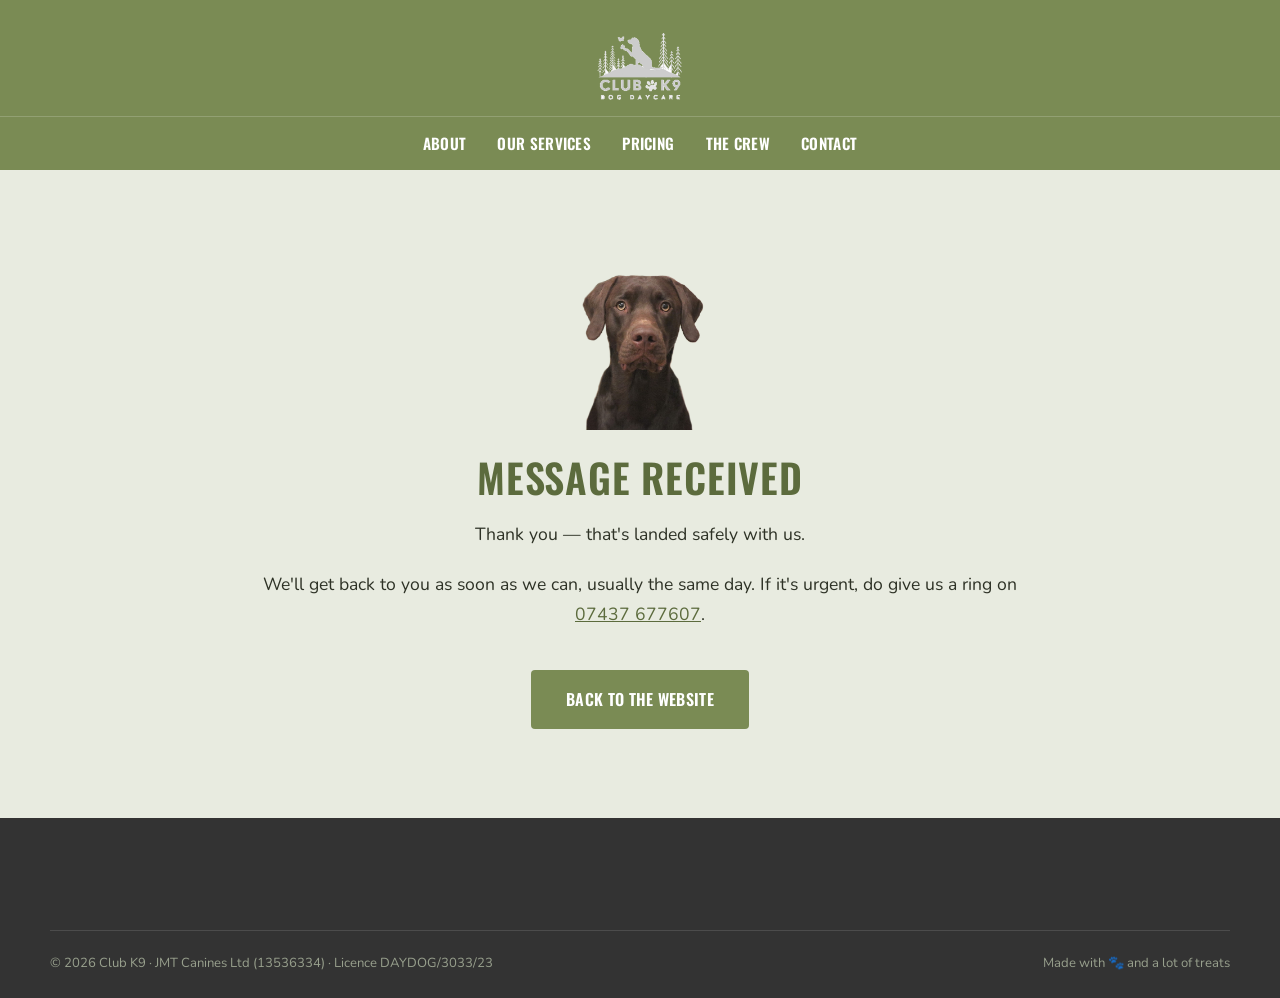
<file: thanks.html>
<!DOCTYPE html>
<html lang="en-GB">
<head>
  <meta charset="UTF-8" />
  <meta name="viewport" content="width=device-width, initial-scale=1.0" />
  <title>Thank you | Club K9</title>
  <meta name="robots" content="noindex" />
  <meta name="theme-color" content="#7A8B54" />

  <link rel="preconnect" href="https://fonts.googleapis.com" />
  <link rel="preconnect" href="https://fonts.gstatic.com" crossorigin />
  <link href="https://fonts.googleapis.com/css2?family=Oswald:wght@400;500;600;700&family=Nunito:ital,wght@0,400;0,600;0,700;0,800;1,400;1,600&display=swap" rel="stylesheet" />

  <link rel="stylesheet" href="styles.css" />
  <link rel="icon" href="images/badge.png" type="image/png" />
</head>
<body>

<header class="site-header" id="top">
  <div class="brand-bar">
    <a href="index.html#home" class="brand" aria-label="Club K9 home">
      <img src="images/badge.png" alt="Club K9" class="brand-logo" />
    </a>
  </div>
  <div class="nav-bar">
    <div class="container nav-inner">
      <nav class="main-nav" id="mainNav">
        <a href="index.html#about">About</a>
        <a href="index.html#services">Our Services</a>
        <a href="index.html#pricing">Pricing</a>
        <a href="index.html#crew">The Crew</a>
        <a href="index.html#contact">Contact</a>
      </nav>
      <button class="nav-toggle" id="navToggle" aria-label="Open menu" aria-expanded="false">
        <span></span><span></span><span></span>
      </button>
    </div>
  </div>
</header>

<section class="band band-pale">
  <div class="container narrow" style="text-align:center">
    <img src="images/mascot.png" alt="Bear, the Club K9 mascot"
         class="floaty" style="max-width:180px;margin:0 auto 1.5rem" />
    <h2>Message received</h2>
    <p class="lead-copy">Thank you — that's landed safely with us.</p>
    <p class="lead-copy">We'll get back to you as soon as we can, usually the same day.
      If it's urgent, do give us a ring on
      <a href="tel:07437677607">07437&nbsp;677607</a>.</p>
    <div class="how-cta">
      <a href="index.html" class="btn btn-primary">Back to the website</a>
    </div>
  </div>
</section>

<footer class="site-footer">
  <div class="container footer-bottom">
    <p>© <span id="year">2026</span> Club K9 · JMT Canines Ltd (13536334) · Licence DAYDOG/3033/23</p>
    <p>Made with 🐾 and a lot of treats</p>
  </div>
</footer>

<script src="script.js"></script>
</body>
</html>
</file>
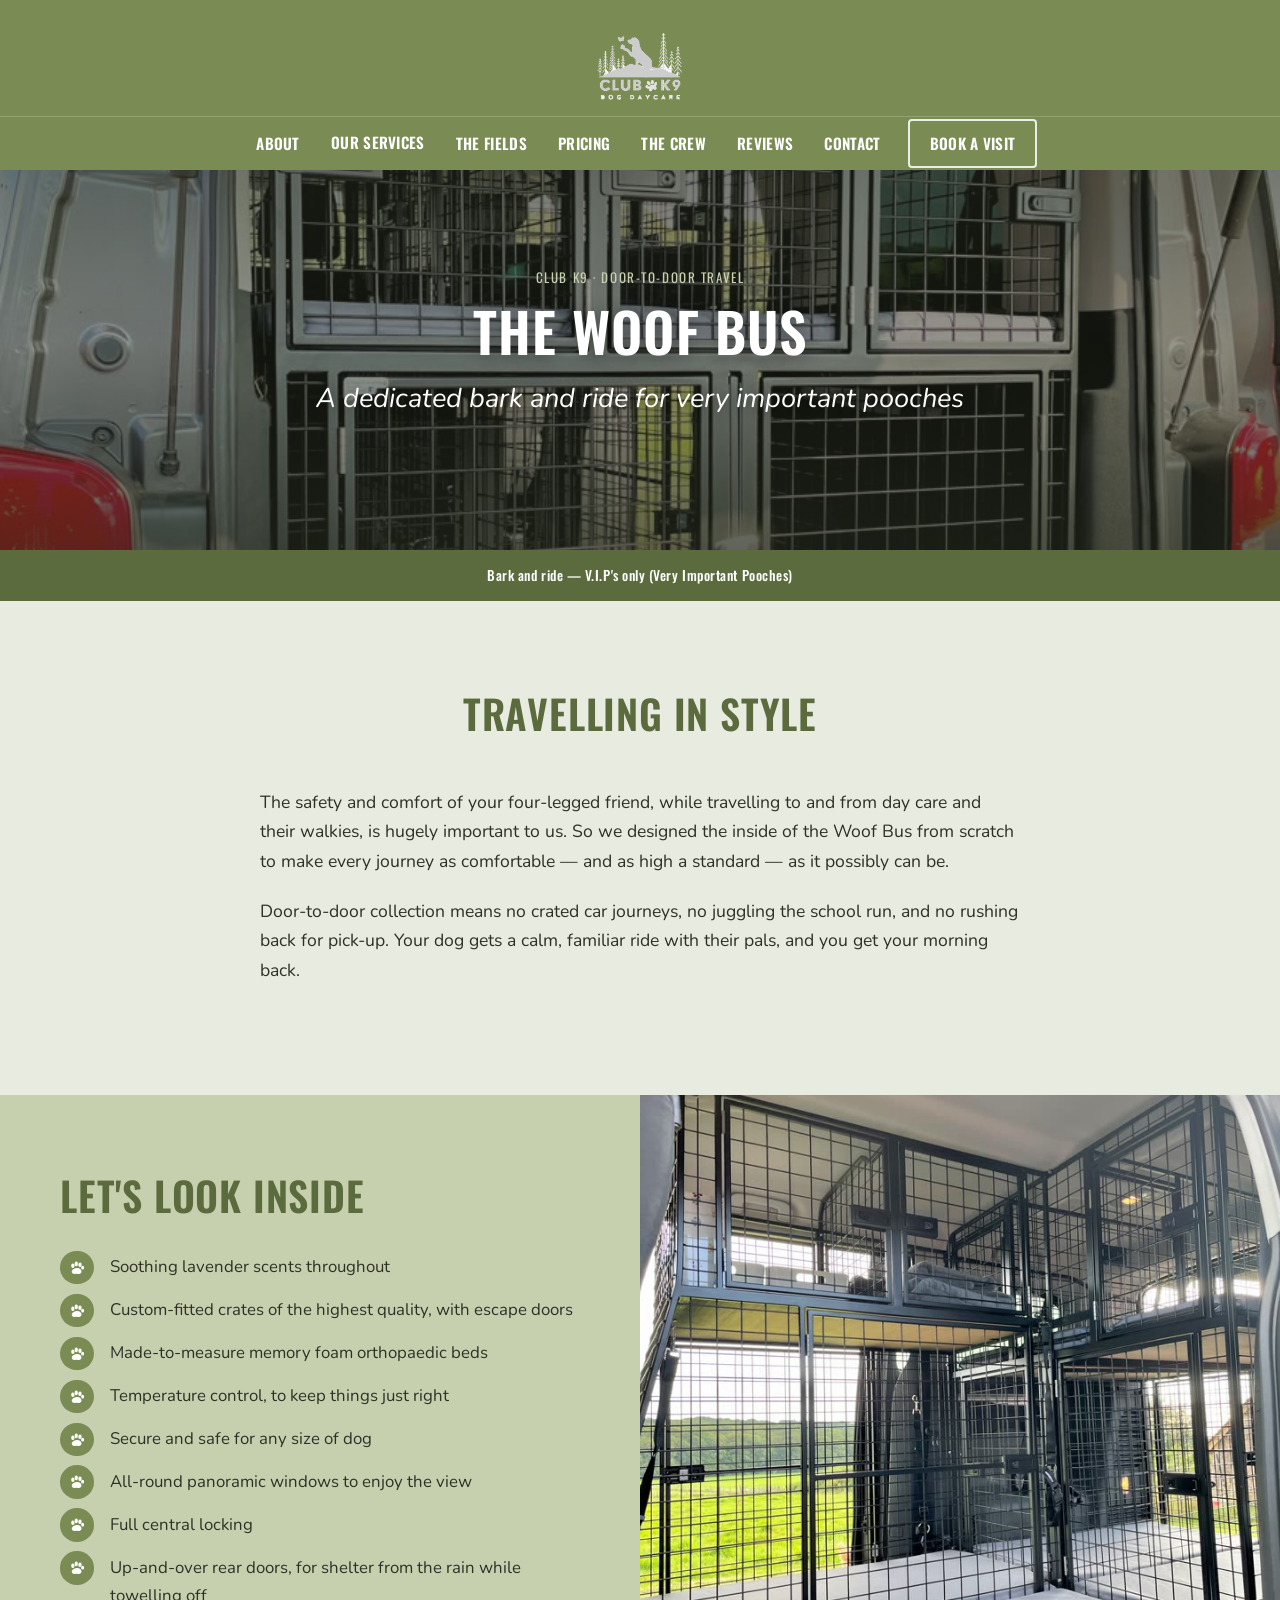
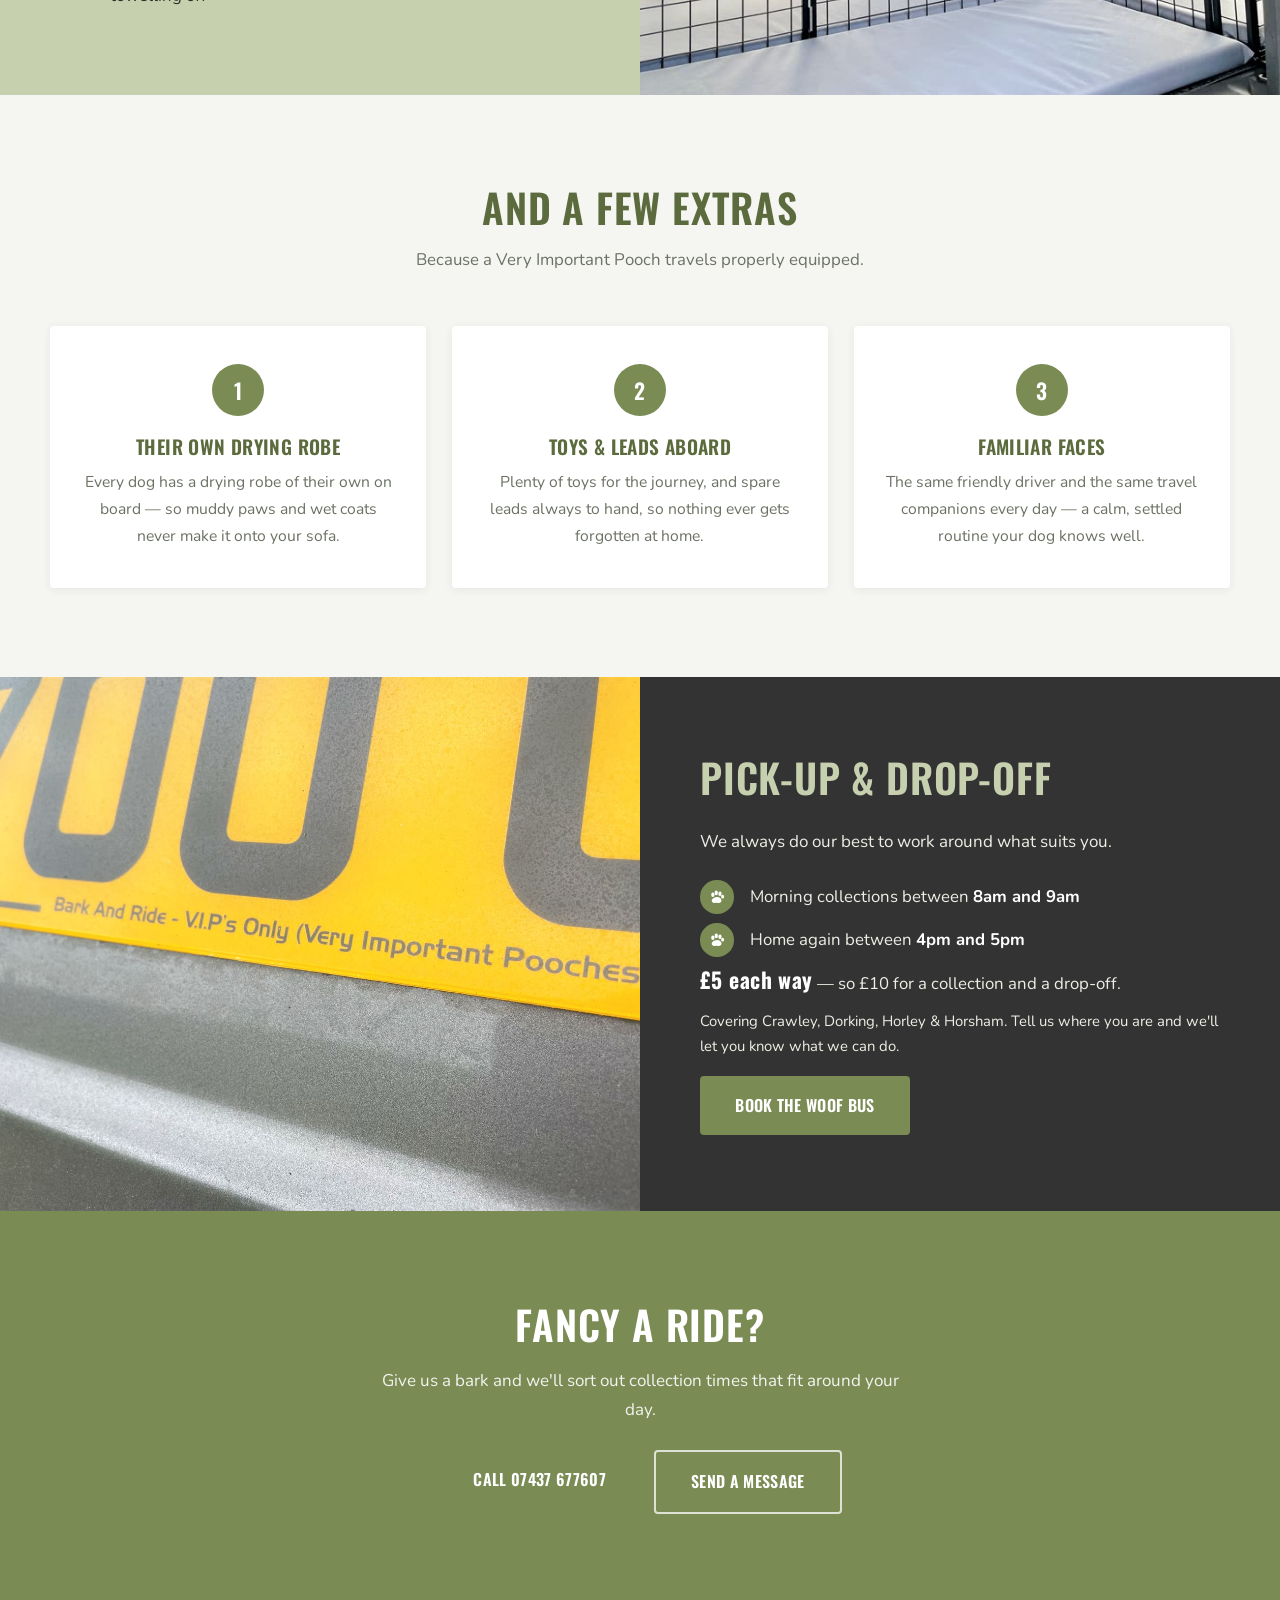
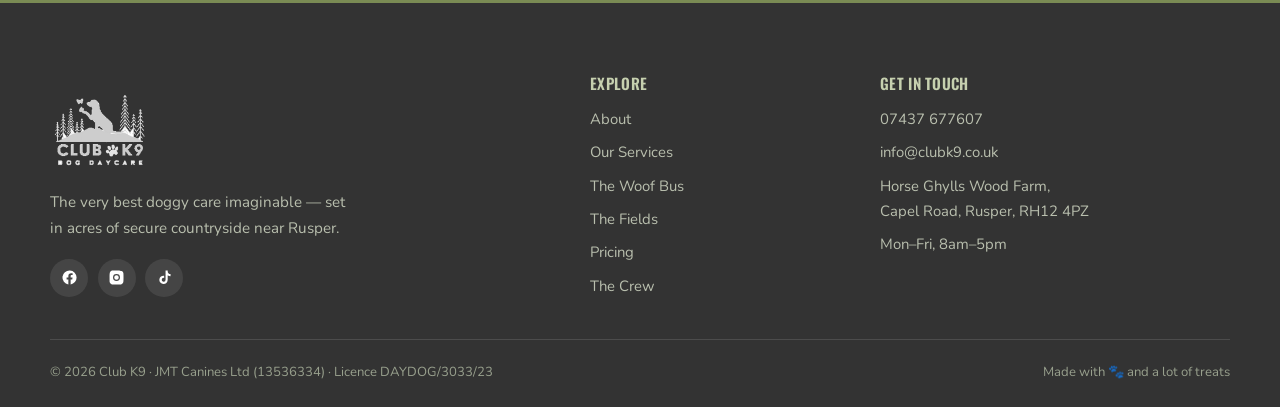
<file: woof-bus.html>
<!DOCTYPE html>
<html lang="en-GB">
<head>
  <meta charset="UTF-8" />
  <meta name="viewport" content="width=device-width, initial-scale=1.0" />
  <title>The Woof Bus | Club K9 — Door-to-door dog transport near Rusper</title>
  <meta name="description" content="The Club K9 Woof Bus — a dedicated bark and ride for very important pooches. Custom-fitted crates, memory foam beds, climate control and panoramic windows. Door-to-door collection around Crawley, Dorking, Horley & Horsham." />
  <meta name="theme-color" content="#7A8B54" />

  <meta property="og:title" content="The Club K9 Woof Bus" />
  <meta property="og:description" content="A dedicated bark and ride for very important pooches." />
  <meta property="og:type" content="website" />
  <meta property="og:image" content="images/woof-bus-rear.jpg" />

  <link rel="preconnect" href="https://fonts.googleapis.com" />
  <link rel="preconnect" href="https://fonts.gstatic.com" crossorigin />
  <link href="https://fonts.googleapis.com/css2?family=Oswald:wght@400;500;600;700&family=Nunito:ital,wght@0,400;0,600;0,700;0,800;1,400;1,600&display=swap" rel="stylesheet" />

  <link rel="stylesheet" href="styles.css" />
  <link rel="icon" href="images/badge.png" type="image/png" />
</head>
<body>

<!-- ============================================================= -->
<!--  HEADER  (same as the home page — keep the two in step)       -->
<!-- ============================================================= -->
<header class="site-header" id="top">
  <div class="brand-bar">
    <a href="index.html#home" class="brand" aria-label="Club K9 home">
      <img src="images/badge.png" alt="Club K9" class="brand-logo" />
    </a>
  </div>

  <div class="nav-bar">
    <div class="container nav-inner">
      <nav class="main-nav" id="mainNav">
        <a href="index.html#about">About</a>
        <div class="has-sub">
          <a href="index.html#services">Our Services</a>
          <div class="sub-menu">
            <a href="index.html#services">All services</a>
            <a href="woof-bus.html" class="is-current">The Woof Bus</a>
          </div>
        </div>
        <a href="index.html#fields">The Fields</a>
        <a href="index.html#pricing">Pricing</a>
        <a href="index.html#crew">The Crew</a>
        <a href="index.html#reviews">Reviews</a>
        <a href="index.html#contact">Contact</a>
        <a href="index.html#contact" class="nav-cta">Book a visit</a>
      </nav>
      <button class="nav-toggle" id="navToggle" aria-label="Open menu" aria-expanded="false">
        <span></span><span></span><span></span>
      </button>
    </div>
  </div>
</header>

<!-- ============================================================= -->
<!--  PAGE HERO                                                    -->
<!-- ============================================================= -->
<section class="page-hero" style="background-image:url('images/woof-bus-rear.jpg')">
  <div class="hero-scrim" aria-hidden="true"></div>
  <div class="page-hero-inner">
    <p class="page-eyebrow">Club K9 · Door-to-door travel</p>
    <h1>The Woof Bus</h1>
    <p class="hero-tagline">A dedicated bark and ride for very important pooches</p>
  </div>
</section>

<div class="licence-bar">
  Bark and ride — V.I.P's only (Very Important Pooches)
</div>

<!-- ============================================================= -->
<!--  INTRO                                                        -->
<!-- ============================================================= -->
<section class="band band-pale">
  <div class="container narrow">
    <div class="section-head reveal">
      <h2>Travelling in style</h2>
    </div>
    <p class="lead-copy reveal">The safety and comfort of your four-legged friend, while travelling to and from day care and their walkies, is
      hugely important to us. So we designed the inside of the Woof Bus from scratch to make every journey as
      comfortable — and as high a standard — as it possibly can be.</p>
    <p class="lead-copy reveal">Door-to-door collection means no crated car journeys, no juggling the school run, and no rushing back for pick-up.
      Your dog gets a calm, familiar ride with their pals, and you get your morning back.</p>
  </div>
</section>

<!-- ============================================================= -->
<!--  SPLIT — what's inside                                        -->
<!-- ============================================================= -->
<section class="split">
  <div class="split-copy reveal">
    <div class="split-inner">
      <h2>Let's look inside</h2>
      <ul class="paw-list">
        <li>Soothing lavender scents throughout</li>
        <li>Custom-fitted crates of the highest quality, with escape doors</li>
        <li>Made-to-measure memory foam orthopaedic beds</li>
        <li>Temperature control, to keep things just right</li>
        <li>Secure and safe for any size of dog</li>
        <li>All-round panoramic windows to enjoy the view</li>
        <li>Full central locking</li>
        <li>Up-and-over rear doors, for shelter from the rain while towelling off</li>
      </ul>
    </div>
  </div>
  <div class="split-media" style="background-image:url('images/woof-bus-interior.jpg')" role="img" aria-label="Inside the Woof Bus — custom crates with memory foam beds and panoramic windows"></div>
</section>

<!-- ============================================================= -->
<!--  LITTLE EXTRAS                                                -->
<!-- ============================================================= -->
<section class="band band-offwhite">
  <div class="container">
    <div class="section-head reveal">
      <h2>And a few extras</h2>
      <p class="section-sub">Because a Very Important Pooch travels properly equipped.</p>
    </div>
    <div class="service-grid">
      <article class="service-card reveal">
        <span class="svc-num">1</span>
        <h3>Their own drying robe</h3>
        <p>Every dog has a drying robe of their own on board — so muddy paws and wet coats never make it onto your sofa.</p>
      </article>
      <article class="service-card reveal">
        <span class="svc-num">2</span>
        <h3>Toys &amp; leads aboard</h3>
        <p>Plenty of toys for the journey, and spare leads always to hand, so nothing ever gets forgotten at home.</p>
      </article>
      <article class="service-card reveal">
        <span class="svc-num">3</span>
        <h3>Familiar faces</h3>
        <p>The same friendly driver and the same travel companions every day — a calm, settled routine your dog knows well.</p>
      </article>
    </div>
  </div>
</section>

<!-- ============================================================= -->
<!--  TIMINGS                                                      -->
<!-- ============================================================= -->
<section class="split split-reverse">
  <div class="split-media" style="background-image:url('images/woof-bus-plate.jpg')" role="img" aria-label="The Woof Bus number plate — Bark and Ride, V.I.P's only"></div>
  <div class="split-copy split-dark reveal">
    <div class="split-inner">
      <h2>Pick-up &amp; drop-off</h2>
      <p>We always do our best to work around what suits you.</p>
      <ul class="paw-list paw-list-light">
        <li>Morning collections between <strong>8am and 9am</strong></li>
        <li>Home again between <strong>4pm and 5pm</strong></li>
      </ul>
      <p class="bus-fare"><strong>£5 each way</strong> — so £10 for a collection and a drop-off.</p>
      <p class="muted-note">Covering Crawley, Dorking, Horley &amp; Horsham. Tell us where you are and we'll let you know
        what we can do.</p>
      <a href="index.html#contact" class="btn btn-primary">Book the Woof Bus</a>
    </div>
  </div>
</section>

<!-- ============================================================= -->
<!--  CTA                                                          -->
<!-- ============================================================= -->
<section class="band band-olive">
  <div class="container cta-band reveal">
    <h2>Fancy a ride?</h2>
    <p>Give us a bark and we'll sort out collection times that fit around your day.</p>
    <div class="cta-actions">
      <a href="tel:07437677607" class="btn btn-primary">Call 07437 677607</a>
      <a href="index.html#contact" class="btn btn-ghost btn-on-dark">Send a message</a>
    </div>
  </div>
</section>

<!-- ============================================================= -->
<!--  FOOTER  (same as the home page)                              -->
<!-- ============================================================= -->
<footer class="site-footer">
  <div class="container footer-grid">
    <div class="footer-brand">
      <img src="images/badge.png" alt="Club K9 logo" class="footer-logo" />
      <p>The very best doggy care imaginable — set in acres of secure countryside near Rusper.</p>
      <div class="footer-socials">
        <a href="https://www.facebook.com/holmwoodbound/" target="_blank" rel="noopener" aria-label="Facebook">
          <svg viewBox="0 0 24 24" aria-hidden="true"><path d="M22 12a10 10 0 1 0-11.6 9.9v-7H7.9V12h2.5V9.8c0-2.5 1.5-3.9 3.8-3.9 1.1 0 2.2.2 2.2.2v2.5h-1.2c-1.2 0-1.6.8-1.6 1.6V12h2.7l-.4 2.9h-2.3v7A10 10 0 0 0 22 12Z"/></svg>
        </a>
        <a href="https://www.instagram.com/holmwoodbound/" target="_blank" rel="noopener" aria-label="Instagram">
          <svg viewBox="0 0 24 24" aria-hidden="true"><path d="M12 2.2c3.2 0 3.6 0 4.9.1 1.2.1 1.8.3 2.2.4.6.2 1 .5 1.4.9.4.4.7.8.9 1.4.2.4.4 1 .4 2.2.1 1.3.1 1.7.1 4.9s0 3.6-.1 4.9c-.1 1.2-.3 1.8-.4 2.2-.2.6-.5 1-.9 1.4-.4.4-.8.7-1.4.9-.4.2-1 .4-2.2.4-1.3.1-1.7.1-4.9.1s-3.6 0-4.9-.1c-1.2-.1-1.8-.3-2.2-.4-.6-.2-1-.5-1.4-.9-.4-.4-.7-.8-.9-1.4-.2-.4-.4-1-.4-2.2C2.2 15.6 2.2 15.2 2.2 12s0-3.6.1-4.9c.1-1.2.3-1.8.4-2.2.2-.6.5-1 .9-1.4.4-.4.8-.7 1.4-.9.4-.2 1-.4 2.2-.4 1.3-.1 1.7-.1 4.9-.1Zm0 4.9a4.9 4.9 0 1 0 0 9.8 4.9 4.9 0 0 0 0-9.8Zm0 8.1a3.2 3.2 0 1 1 0-6.4 3.2 3.2 0 0 1 0 6.4Zm6.2-8.3a1.1 1.1 0 1 1-2.3 0 1.1 1.1 0 0 1 2.3 0Z"/></svg>
        </a>
        <a href="https://www.tiktok.com/@clubk9_doggydaycare" target="_blank" rel="noopener" aria-label="TikTok">
          <svg viewBox="0 0 24 24" aria-hidden="true"><path d="M16.5 2h-3v13.2a2.7 2.7 0 1 1-2-2.6V9.5a5.9 5.9 0 1 0 5 5.8V8.9a7 7 0 0 0 4 1.3V7.1a4 4 0 0 1-4-4Z"/></svg>
        </a>
      </div>
    </div>
    <div class="footer-links">
      <h5>Explore</h5>
      <a href="index.html#about">About</a>
      <a href="index.html#services">Our Services</a>
      <a href="woof-bus.html">The Woof Bus</a>
      <a href="index.html#fields">The Fields</a>
      <a href="index.html#pricing">Pricing</a>
      <a href="index.html#crew">The Crew</a>
    </div>
    <div class="footer-links">
      <h5>Get in touch</h5>
      <a href="tel:07437677607">07437 677607</a>
      <a href="mailto:info@clubk9.co.uk">info@clubk9.co.uk</a>
      <span>Horse Ghylls Wood Farm,<br>Capel Road, Rusper, RH12 4PZ</span>
      <span>Mon–Fri, 8am–5pm</span>
    </div>
  </div>
  <div class="container footer-bottom">
    <p>© <span id="year">2026</span> Club K9 · JMT Canines Ltd (13536334) · Licence DAYDOG/3033/23</p>
    <p>Made with 🐾 and a lot of treats</p>
  </div>
</footer>

<a href="#top" class="to-top" id="toTop" aria-label="Back to top">🐾</a>

<script src="script.js"></script>
</body>
</html>
</file>
<file: styles.css>
/* =================================================================
   CLUB K9 — stylesheet
   Colour scheme: olive green · sage · warm neutrals · charcoal
   Layout: full-width colour bands, split photo panels, flat cards
   Fonts: Oswald (condensed caps headings) · Nunito (body)

   👉 ALL COLOURS LIVE IN :root BELOW — change one and it updates
      everywhere on the site.
   ================================================================= */

:root {
  /* --- greens (the main brand colour) --- */
  --olive:       #7A8B54;   /* primary green — bands & buttons */
  --olive-deep:  #5C6B3D;   /* darker green — hovers & headings */
  --olive-dark:  #48542F;   /* deepest green                    */
  --sage:        #C6D0AF;   /* solid sage panel                 */
  --sage-pale:   #E8EBE0;   /* pale section background          */

  /* --- neutrals --- */
  --charcoal:    #333333;   /* dark bands & footer   */
  --charcoal-lt: #414141;   /* dark card surface     */
  --off-white:   #F5F5F2;   /* light section bg      */
  --white:       #FFFFFF;   /* card surface          */

  /* --- supporting warmth (kept from the original brand) --- */
  --brown:       #7C5A39;
  --beige:       #EDE4D6;
  --gold:        #C9A24B;   /* stars */

  /* --- text --- */
  --ink:         #2E3226;   /* body copy        */
  --muted:       #6B7264;   /* secondary copy   */
  --on-dark:     #EDEFE6;   /* copy on dark bg  */

  /* --- shape & depth --- */
  --radius:      4px;       /* squarer, more grown-up than before */
  --radius-lg:   8px;
  --shadow-sm:   0 2px 10px rgba(45,50,38,.07);
  --shadow-md:   0 10px 30px -14px rgba(45,50,38,.22);

  --maxw:        1180px;
}

/* ===== base ===================================================== */
*, *::before, *::after { box-sizing: border-box; }

html { scroll-behavior: smooth; }

body {
  margin: 0;
  font-family: 'Nunito', system-ui, -apple-system, sans-serif;
  font-size: 17px;
  line-height: 1.7;
  color: var(--ink);
  background: var(--off-white);
  -webkit-font-smoothing: antialiased;
}

img { max-width: 100%; display: block; }

a { color: var(--olive-deep); }

/* Headings: tall condensed caps — the signature of the new look */
h1, h2, h3, h4, h5, .num, .btn, .nav-cta, .main-nav a, .svc-num, .licence-bar {
  font-family: 'Oswald', 'Nunito', sans-serif;
  font-weight: 600;
  letter-spacing: .02em;
}

h1, h2, h3, h4, h5 {
  text-transform: uppercase;
  line-height: 1.15;
  margin: 0 0 .5em;
  color: var(--olive-deep);
}

h2 { font-size: clamp(1.7rem, 3.6vw, 2.5rem); }
h3 { font-size: 1.2rem; }

p { margin: 0 0 1.1em; }

.container { width: min(100% - 3rem, var(--maxw)); margin-inline: auto; }

/* ===== buttons ================================================== */
.btn {
  display: inline-block;
  padding: 1rem 2.2rem;
  border: 0;
  border-radius: var(--radius);
  font-size: 1rem;
  text-transform: uppercase;
  text-decoration: none;
  cursor: pointer;
  transition: background .2s, color .2s, transform .2s, border-color .2s;
}
.btn-primary { background: var(--olive); color: #fff; }
.btn-primary:hover { background: var(--olive-deep); transform: translateY(-2px); }

.btn-ghost {
  background: transparent;
  color: var(--olive-deep);
  border: 2px solid var(--olive);
}
.btn-ghost:hover { background: var(--olive); color: #fff; transform: translateY(-2px); }

.btn-lg { padding: 1.2rem 3rem; font-size: 1.15rem; }
.btn-block { width: 100%; text-align: center; }

/* ===== header — centred logo above a centred nav ================ */
.site-header {
  position: sticky; top: 0; z-index: 60;
  background: var(--olive);
  transition: box-shadow .25s;
  /* stop the browser re-adjusting scroll when the header resizes */
  overflow-anchor: none;
}
.site-header.scrolled { box-shadow: 0 4px 18px rgba(0,0,0,.18); }

.brand-bar {
  display: flex; justify-content: center;
  padding: .9rem 1rem .5rem;
  transition: padding .25s;
}
.site-header.scrolled .brand-bar { padding: .35rem 1rem .2rem; }

.brand-logo {
  height: 94px; width: auto;
  transition: height .25s;
}
.site-header.scrolled .brand-logo { height: 57px; }

.nav-bar { border-top: 1px solid rgba(255,255,255,.18); }
.nav-inner { display: flex; justify-content: center; align-items: center; }

.main-nav { display: flex; align-items: center; gap: .35rem; flex-wrap: wrap; justify-content: center; }
.main-nav a {
  padding: .85rem .8rem;
  color: #fff;
  font-size: .95rem;
  text-transform: uppercase;
  text-decoration: none;
  transition: color .2s;
}
.main-nav a:hover { color: var(--sage); }

.nav-cta {
  margin-left: .6rem;
  padding: .6rem 1.2rem !important;
  border: 2px solid rgba(255,255,255,.85);
  border-radius: var(--radius);
}
.nav-cta:hover { background: #fff; color: var(--olive-deep) !important; }

/* hamburger (mobile only) */
.nav-toggle {
  display: none;
  background: none; border: 0; cursor: pointer;
  padding: .6rem; margin-left: auto;
}
.nav-toggle span {
  display: block; width: 26px; height: 3px; margin: 5px 0;
  background: #fff; border-radius: 2px; transition: transform .25s, opacity .25s;
}
.nav-toggle.open span:nth-child(1) { transform: translateY(8px) rotate(45deg); }
.nav-toggle.open span:nth-child(2) { opacity: 0; }
.nav-toggle.open span:nth-child(3) { transform: translateY(-8px) rotate(-45deg); }

/* ===== hero — full-bleed photo ================================== */
.hero {
  position: relative;
  /* fill the screen below the header, however tall the window is
     (svh keeps it honest on phones, where the address bar moves) */
  min-height: max(460px, calc(100vh - 170px));   /* 170px = header height */
  min-height: max(460px, calc(100svh - 170px));
  display: grid; place-items: center;
  text-align: center;
  overflow: hidden;
}
/* drone footage fills the hero; poster image sits behind as a fallback */
.hero { background: url('images/drone-poster.jpg') center/cover no-repeat; }

.hero-video {
  position: absolute; inset: 0;
  width: 100%; height: 100%;
  object-fit: cover;
  pointer-events: none;
}

/* dark wash so the white headline stays readable over the footage */
.hero-scrim {
  position: absolute; inset: 0;
  background: linear-gradient(180deg, rgba(35,40,28,.62) 0%, rgba(35,40,28,.48) 45%, rgba(35,40,28,.72) 100%);
}
.hero-inner { position: relative; padding: 4.5rem 1.5rem; }

.hero-logo { height: 143px; width: auto; margin: 0 auto 1.6rem; }

.hero h1 {
  color: #fff;
  font-size: clamp(2.1rem, 6vw, 4rem);
  margin-bottom: .3em;
  text-shadow: 0 3px 20px rgba(0,0,0,.4);
}
.hero-tagline {
  font-family: 'Nunito', sans-serif;
  font-style: italic;
  font-weight: 400;
  text-transform: none;
  font-size: clamp(1.1rem, 2.6vw, 1.7rem);
  color: #fff;
  margin-bottom: 2rem;
  text-shadow: 0 2px 14px rgba(0,0,0,.4);
}

/* ---- "formerly Holmwood Bound" line in the hero ---- */
.hero-former {
  font-family: 'Oswald', sans-serif;
  text-transform: uppercase; letter-spacing: .14em;
  font-size: .82rem;
  color: rgba(255,255,255,.82);
  margin: -.6rem 0 1.6rem;
  text-shadow: 0 2px 10px rgba(0,0,0,.45);
}

/* ---- headline price flash in the hero ---- */
.price-flash-row { text-align: center; margin: -.6rem 0 2.2rem; }
.price-flash {
  display: inline-flex; align-items: baseline; gap: .45rem;
  margin: 0;
  padding: .6rem 1.6rem;
  background: var(--olive-deep);
  border: 2px solid var(--gold);
  border-radius: 100px;
  text-decoration: none;
}
.pf-from, .pf-unit {
  font-family: 'Oswald', sans-serif;
  text-transform: uppercase; letter-spacing: .08em;
  font-size: .82rem; color: #fff;
}
.pf-amount {
  font-family: 'Oswald', sans-serif; font-weight: 700;
  font-size: 2rem; line-height: 1; color: var(--gold);
}

/* ===== inner-page hero (shorter than the home page one) ========= */
.page-hero {
  position: relative;
  min-height: 380px;
  display: grid; place-items: center;
  text-align: center;
  background: center/cover no-repeat var(--sage-pale);
  overflow: hidden;
}
.page-hero-inner { position: relative; padding: 4rem 1.5rem; }
.page-hero h1 {
  color: #fff;
  font-size: clamp(2rem, 5.5vw, 3.4rem);
  margin-bottom: .25em;
  text-shadow: 0 3px 20px rgba(0,0,0,.4);
}
.page-eyebrow {
  font-family: 'Oswald', sans-serif;
  text-transform: uppercase; letter-spacing: .12em;
  font-size: .82rem; color: var(--sage);
  margin: 0 0 .7rem;
}

/* ===== nav dropdown ============================================= */
.has-sub { position: relative; }
.sub-menu {
  position: absolute; left: 0; top: 100%;
  min-width: 200px;
  background: var(--olive-deep);
  box-shadow: 0 12px 24px rgba(0,0,0,.22);
  padding: .3rem 0;
  display: none;
  z-index: 5;
}
.has-sub:hover .sub-menu,
.has-sub:focus-within .sub-menu { display: block; }
.sub-menu a { display: block; padding: .6rem 1.1rem; font-size: .9rem; white-space: nowrap; }
.sub-menu a:hover { background: var(--olive); color: #fff; }
.sub-menu a.is-current { color: var(--sage); }

/* ===== narrow text column ======================================= */
.narrow { max-width: 760px; }
.lead-copy { font-size: 1.1rem; }
.muted-note { font-size: .93rem; color: rgba(237,239,230,.75); }

/* Woof Bus fare line */
.bus-fare { font-size: 1.05rem; margin-bottom: .6rem; }
.bus-fare strong {
  font-family: 'Oswald', sans-serif;
  font-size: 1.35rem; color: var(--sage); letter-spacing: .02em;
}

/* ===== centred call-to-action band ============================== */
.cta-band { text-align: center; }
.cta-band p { max-width: 52ch; margin-inline: auto; color: rgba(255,255,255,.9); }
.cta-actions { display: flex; gap: .8rem; justify-content: center; flex-wrap: wrap; margin-top: 1.6rem; }
.btn-ghost.btn-on-dark { color: #fff; border-color: rgba(255,255,255,.75); background: transparent; }
.btn-ghost.btn-on-dark:hover { background: #fff; color: var(--olive-deep); border-color: #fff; }

/* ===== Woof Bus promo strip on the home page ==================== */
.bus-promo { display: grid; grid-template-columns: 1fr 1fr; align-items: stretch; }
.bus-promo-media { min-height: 340px; background: center/cover no-repeat var(--sage-pale); }
.bus-promo-copy {
  background: var(--charcoal);
  display: grid; align-items: center;
  padding: clamp(2.5rem, 5vw, 4.5rem) clamp(1.5rem, 4vw, 3.5rem);
}
.bus-promo-copy h2 { color: var(--sage); }
.bus-promo-copy p  { color: var(--on-dark); }
.bus-promo-copy .page-eyebrow { color: var(--olive); }

/* ===== licence bar ============================================== */
.licence-bar {
  background: var(--olive-deep);
  color: #fff;
  text-align: center;
  font-size: .85rem;
  font-weight: 500;
  letter-spacing: .04em;
  padding: .85rem 1.5rem;
}

/* ===== bands (full-width colour blocks) ========================= */
.band { padding: clamp(3.5rem, 7vw, 6rem) 0; }

/* stop the sticky header covering headings when jumping to a link */
.band, .split, .hero { scroll-margin-top: 130px; }
.band-pale     { background: var(--sage-pale); }
.band-offwhite { background: var(--off-white); }
.band-olive    { background: var(--olive); color: #fff; }
.band-olive h2, .band-olive h3 { color: #fff; }

.section-head { text-align: center; max-width: 720px; margin: 0 auto clamp(2rem, 4vw, 3.2rem); }
.section-head h2 { margin-bottom: .4em; }
.section-sub { color: var(--muted); font-size: 1.05rem; margin: 0; }
.section-head-light .section-sub { color: rgba(255,255,255,.85); }

/* ===== headline statement — the whole offer in one paragraph ====
   Sits between About and the counters. Deliberately tighter padding
   than a normal band so it reads as a pause, not a new section. */
.statement {
  background: var(--beige);
  padding: clamp(2.4rem, 4.5vw, 3.4rem) 0;
  border-top: 3px solid var(--gold);
  border-bottom: 3px solid var(--gold);
}
.statement-text {
  max-width: 900px;
  margin: 0 auto;
  text-align: center;
  font-size: clamp(1.1rem, 2.1vw, 1.4rem);
  line-height: 1.6;
  color: var(--brown);
  position: relative;
}
/* a small paw above the text instead of a heading */
.statement-text::before {
  content: "\1F43E";
  display: block;
  font-size: 1.5rem;
  line-height: 1;
  margin-bottom: .9rem;
  opacity: .85;
}
.statement-text strong {
  color: var(--olive-dark);
  font-weight: 800;
}

/* ===== about — paw-tick checklist =============================== */
.about-grid {
  display: grid; grid-template-columns: 1.4fr .8fr;
  gap: clamp(2rem, 5vw, 4rem); align-items: center;
}
.about-copy h2 { margin-bottom: .8em; }

.paw-list { list-style: none; margin: 0; padding: 0; }
.paw-list li {
  position: relative;
  padding: .45rem 0 .45rem 3.1rem;
  font-size: 1.05rem;
}
/* white paw-print bullet in a green circle */
.paw-list li::before {
  content: '';
  position: absolute; left: 0; top: .3rem;
  width: 2.1rem; height: 2.1rem;
  background: var(--olive) url("data:image/svg+xml,%3Csvg xmlns='http://www.w3.org/2000/svg' viewBox='0 0 24 24' fill='%23ffffff'%3E%3Cellipse cx='6.5' cy='9' rx='2.2' ry='3'/%3E%3Cellipse cx='11' cy='6.5' rx='2.2' ry='3.2'/%3E%3Cellipse cx='16' cy='7.5' rx='2.2' ry='3'/%3E%3Cellipse cx='19.5' cy='11.5' rx='2' ry='2.6'/%3E%3Cpath d='M12.5 12c2.8 0 5.5 2.2 5.5 4.8 0 2-1.6 3.2-3.6 3.2-1.2 0-1.6-.5-3-.5s-1.8.5-3 .5c-2 0-3.4-1.2-3.4-3.2C5 14.2 9.7 12 12.5 12z'/%3E%3C/svg%3E") center/1.1rem no-repeat;
  border-radius: 50%;
}
.paw-list-light li { color: var(--on-dark); }

.about-aside { display: grid; place-items: center; }
.about-mascot { max-width: 260px; }

/* ---- about: photo cards with a heading underneath ---- */
.about-cards {
  display: grid; grid-template-columns: repeat(4, 1fr); gap: 1.4rem;
}
.about-card {
  margin: 0;
  background: var(--white);
  border-radius: var(--radius);
  overflow: hidden;
  box-shadow: var(--shadow-sm);
  transition: transform .3s ease, box-shadow .3s ease;
}
.about-card:hover { transform: translateY(-8px); box-shadow: var(--shadow-md); }

.ac-photo { aspect-ratio: 4 / 3; overflow: hidden; background: var(--sage-pale); }
.ac-photo img {
  width: 100%; height: 100%; object-fit: cover; display: block;
  transition: transform .55s ease;
}
.about-card:hover .ac-photo img { transform: scale(1.08); }

.about-card figcaption { padding: 1.2rem 1.2rem 1.4rem; }
.about-card h3 {
  margin-bottom: .45em;
  position: relative; padding-bottom: .5rem;
}
/* a little green rule that grows on hover */
.about-card h3::after {
  content: ''; position: absolute; left: 0; bottom: 0;
  width: 30px; height: 3px; background: var(--olive);
  transition: width .35s ease;
}
.about-card:hover h3::after { width: 68px; }
.about-card figcaption p { margin: 0; color: var(--muted); font-size: .95rem; }

/* ---- about: the facts list, with Bear alongside ---- */
.about-facts {
  display: grid; grid-template-columns: 1fr auto;
  gap: clamp(1.5rem, 4vw, 3rem); align-items: center;
  margin-top: clamp(2.2rem, 4vw, 3.2rem);
}
.about-facts .paw-list { columns: 2; column-gap: 2.5rem; }
.about-facts .paw-list li { break-inside: avoid; }
.about-facts .about-mascot { max-width: 190px; }

/* ===== trust strip (counters) =================================== */
.trust-grid {
  display: grid; grid-template-columns: repeat(4, 1fr);
  gap: 1.5rem; text-align: center;
}
.stat .num {
  display: block;
  font-size: clamp(2.2rem, 5vw, 3.2rem);
  font-weight: 700;
  line-height: 1;
  color: #fff;
}
/* a word rather than a number, so it needs to sit smaller to fit */
.num-word { font-size: clamp(1.6rem, 3.4vw, 2.4rem) !important; }

.stat .label {
  display: block; margin-top: .4rem;
  font-size: .9rem; letter-spacing: .06em;
  text-transform: uppercase;
  color: rgba(255,255,255,.85);
}

/* ===== services — flat numbered cards =========================== */
.service-grid {
  display: grid; grid-template-columns: repeat(3, 1fr);
  gap: 1.6rem;
}
.service-card {
  background: var(--white);
  border-radius: var(--radius);
  padding: 2.4rem 1.8rem;
  text-align: center;
  box-shadow: var(--shadow-sm);
  transition: transform .25s, box-shadow .25s;
}
.service-card:hover { transform: translateY(-6px); box-shadow: var(--shadow-md); }

/* illustrated site map */
.site-map {
  background: var(--white);
  border-radius: var(--radius);
  padding: clamp(.8rem, 2vw, 1.6rem);
  box-shadow: var(--shadow-sm);
}
.site-map img { width: 100%; height: auto; display: block; }

/* centred button under the "how it works" steps */
.how-cta { text-align: center; margin-top: 2.5rem; }

/* With 7 cards the last sits alone on the left, so centre it — but ONLY
   at 3-column width. Below that it forces a phantom second column and
   collapses the first to 0px, hiding cards 1, 3 and 5. */
@media (min-width: 1001px) {
  .service-grid > .service-card:last-child:nth-child(3n + 1) { grid-column: 2; }
}

.svc-num {
  display: grid; place-items: center;
  width: 52px; height: 52px; margin: 0 auto 1.2rem;
  background: var(--olive); color: #fff;
  border-radius: 50%;
  font-size: 1.35rem; font-weight: 600;
}
.service-card h3 { margin-bottom: .6em; }

/* ---- service cards that carry a photo ---- */
.service-card--photo { padding: 0; overflow: hidden; }
.svc-photo { aspect-ratio: 16 / 10; overflow: hidden; background: var(--sage-pale); }
.svc-photo img {
  width: 100%; height: 100%; object-fit: cover; display: block;
  transition: transform .55s ease;
}
.service-card--photo:hover .svc-photo img { transform: scale(1.07); }
/* the numbered badge sits over the bottom edge of the photo */
.service-card--photo .svc-num {
  position: relative; z-index: 1;
  margin-top: -27px; margin-bottom: 1rem;
  border: 3px solid var(--white);
}
.svc-body { padding: 0 1.7rem 2.1rem; }

.service-card p { color: var(--muted); margin: 0; font-size: .98rem; }

/* ===== split bands (text panel + edge-to-edge photo) ============ */
.split { display: grid; grid-template-columns: 1fr 1fr; }
.split-copy {
  background: var(--sage);
  display: grid; align-items: center;
  padding: clamp(3rem, 6vw, 5.5rem) clamp(1.5rem, 4vw, 4rem);
}
.split-inner { max-width: 520px; margin-inline: auto; }
.split-copy h2 { margin-bottom: .7em; }

.split-dark { background: var(--charcoal); }
.split-dark h2 { color: var(--sage); }
.split-dark p  { color: var(--on-dark); }
.split-dark strong { color: #fff; }

.split-media { min-height: 420px; background: center/cover no-repeat var(--sage-pale); }

/* photo first on reversed bands */
.split-reverse .split-media { grid-column: 1; grid-row: 1; }
.split-reverse .split-copy  { grid-column: 2; grid-row: 1; }

/* ===== membership ============================================== */
/* a secondary heading used inside a section */
.sub-head {
  text-align: center;
  font-size: 1.35rem;
  margin: 0 0 1.4rem;
}

/* the three "how it works" steps */
.how-grid {
  display: grid; grid-template-columns: repeat(3, 1fr); gap: 1.6rem;
  margin-bottom: clamp(2.5rem, 5vw, 4rem);
}
.how-card {
  background: var(--white);
  border-radius: var(--radius);
  padding: 2.2rem 1.7rem;
  text-align: center;
  box-shadow: var(--shadow-sm);
}
.how-card h3 { margin-bottom: .55em; }
.how-card p  { color: var(--muted); margin: 0; font-size: .97rem; }

/* the days-per-week price tiers */
.member-grid {
  display: grid; grid-template-columns: repeat(5, 1fr); gap: 1rem;
  align-items: stretch;
}
.member-card {
  position: relative;
  background: var(--white);
  border: 2px solid transparent;
  border-radius: var(--radius);
  padding: 2rem 1rem 1.7rem;
  text-align: center;
  box-shadow: var(--shadow-sm);
  transition: transform .25s, box-shadow .25s;
}
.member-card:hover { transform: translateY(-6px); box-shadow: var(--shadow-md); }
.member-card.featured { border-color: var(--olive); }

.member-days {
  font-family: 'Oswald', sans-serif;
  text-transform: uppercase; letter-spacing: .04em;
  font-size: .92rem; line-height: 1.25;
  color: var(--muted);
  margin: 0 0 .8rem;
}
.member-num {
  display: block;
  font-size: 2.6rem; font-weight: 700; line-height: 1;
  color: var(--olive);
}
.member-price {
  font-family: 'Oswald', sans-serif;
  font-size: 1.1rem; color: var(--olive-deep);
  margin: 0;
}
.member-amount { font-size: 1.9rem; font-weight: 700; }
.member-unit {
  display: block;
  font-family: 'Nunito', sans-serif;
  font-size: .8rem; color: var(--muted); letter-spacing: .02em;
  margin-top: .2rem;
}
/* "works out at £47 a day" under each monthly fee */
.member-daily {
  margin: .9rem 0 0;
  padding-top: .8rem;
  border-top: 1px solid #E4E8DA;
  font-size: .85rem; color: var(--muted);
}
.member-daily strong { color: var(--olive-deep); font-size: 1rem; }

/* explains how the "works out at" figures are calculated */
.member-basis {
  text-align: center;
  margin: 1.4rem 0 0;
  font-size: .88rem; color: var(--muted); font-style: italic;
}

/* ad hoc day rate, sitting under the tiers */
.adhoc-strip {
  display: flex; align-items: center; justify-content: space-between;
  gap: clamp(1.2rem, 4vw, 3rem); flex-wrap: wrap;
  background: var(--white);
  border-left: 5px solid var(--olive);
  border-radius: var(--radius);
  padding: 1.6rem clamp(1.3rem, 3vw, 2.2rem);
  margin-top: 1.6rem;
  box-shadow: var(--shadow-sm);
}
.adhoc-strip h3 { margin-bottom: .35em; }
.adhoc-strip p  { margin: 0; color: var(--muted); max-width: 62ch; font-size: .97rem; }
.adhoc-price {
  flex: 0 0 auto; text-align: center;
  font-family: 'Oswald', sans-serif;
  font-size: 1.1rem; color: var(--olive-deep);
}
.adhoc-num { font-size: 2.3rem; font-weight: 700; }

/* the two "what's included / good to know" columns */
.included-grid {
  display: grid; grid-template-columns: 1fr 1fr;
  gap: clamp(2rem, 5vw, 4rem);
  margin-top: clamp(2.5rem, 5vw, 4rem);
}
.included-grid .sub-head { text-align: left; }

/* ===== Collar app band ========================================= */
.collar-band { text-align: center; }
.collar-band > p { max-width: 62ch; margin-inline: auto; color: rgba(255,255,255,.92); }
.collar-band .page-eyebrow { color: var(--sage); }
.collar-grid {
  display: grid; grid-template-columns: repeat(4, 1fr); gap: 1.4rem;
  margin: 2.5rem 0 .5rem; text-align: left;
}
.collar-item {
  background: rgba(255,255,255,.1);
  border-radius: var(--radius);
  padding: 1.4rem 1.3rem;
}
.collar-item h4 {
  color: #fff; font-size: 1rem; margin-bottom: .45em;
}
.collar-item p { color: rgba(255,255,255,.85); font-size: .92rem; margin: 0; }

/* ===== pricing ================================================== */
.price-grid { display: grid; grid-template-columns: repeat(4, 1fr); gap: 1.5rem; }
.price-grid-3 { grid-template-columns: repeat(3, 1fr); max-width: 900px; margin-inline: auto; }

.price-card {
  position: relative;
  display: flex; flex-direction: column;   /* keeps every button level */
  background: var(--white);
  border: 2px solid transparent;
  border-radius: var(--radius);
  padding: 2.2rem 1.6rem;
  text-align: center;
  box-shadow: var(--shadow-sm);
  transition: transform .25s, box-shadow .25s;
}
.price-card .btn { margin-top: auto; }
.price-card:hover { transform: translateY(-6px); box-shadow: var(--shadow-md); }
.price-card.featured { border-color: var(--olive); }

.price-badge {
  position: absolute; top: -.85rem; left: 50%; transform: translateX(-50%);
  background: var(--olive); color: #fff;
  font-family: 'Oswald', sans-serif;
  font-size: .75rem; text-transform: uppercase; letter-spacing: .08em;
  padding: .3rem 1rem; border-radius: 100px; white-space: nowrap;
}
.price-amount {
  font-family: 'Oswald', sans-serif;
  font-size: 1.3rem; color: var(--olive-deep);
  margin: .4rem 0 .1rem;
}
.price-num { font-size: 2.8rem; font-weight: 700; line-height: 1; }
.price-from {
  font-size: .85rem; font-weight: 400;
  text-transform: uppercase; letter-spacing: .08em;
  color: var(--muted); margin-right: .15rem;
}
/* used where there's no single figure — e.g. "Membership packages" */
.price-varies {
  display: block;
  font-size: 1.6rem; font-weight: 600; line-height: 1.15;
  color: var(--olive-deep);
}
.price-unit { font-size: .95rem; color: var(--muted); margin-left: .2rem; }
.price-alt { color: var(--olive); font-weight: 700; font-size: .92rem; margin-bottom: 1.2rem; }

.price-feats { list-style: none; margin: 0 0 1.6rem; padding: 0; text-align: left; flex: 1 0 auto; }
.price-feats li {
  position: relative; padding: .38rem 0 .38rem 1.6rem;
  font-size: .95rem; color: var(--muted);
}
.price-feats li::before {
  content: '✔'; position: absolute; left: 0;
  color: var(--olive); font-weight: 700;
}
.price-note { text-align: center; margin: 2.2rem 0 0; color: var(--muted); font-size: .92rem; font-style: italic; }

/* ===== crew gallery ============================================= */
.gallery {
  display: grid;
  grid-template-columns: repeat(auto-fill, minmax(190px, 1fr));
  gap: 4px;
  margin-top: 2.5rem;
}
.g-item {
  border: 0; padding: 0; margin: 0; cursor: pointer;
  aspect-ratio: 1; overflow: hidden; background: var(--sage-pale);
}
.g-item img { width: 100%; height: 100%; object-fit: cover; transition: transform .5s, filter .3s; }
.g-item:hover img { transform: scale(1.08); filter: brightness(1.05); }

/* ===== reviews ================================================== */
.review-track { display: grid; grid-template-columns: repeat(3, 1fr); gap: 1.6rem; margin-top: 3rem; }

.review {
  position: relative;
  background: var(--white);
  border-radius: var(--radius);
  padding: 3.2rem 1.7rem 1.8rem;
  margin: 0;
  text-align: center;
  box-shadow: var(--shadow-sm);
}
.review-avatar {
  position: absolute; top: -26px; left: 50%; transform: translateX(-50%);
  width: 56px; height: 56px; display: grid; place-items: center;
  background: var(--olive-deep); color: #fff;
  border: 3px solid var(--white);
  border-radius: 50%; overflow: hidden;
  font-family: 'Oswald', sans-serif; font-size: 1.2rem;
}
.review-avatar img { width: 100%; height: 100%; object-fit: cover; display: block; }
.review .stars { color: var(--gold); letter-spacing: .12em; margin-bottom: .7rem; }
.review blockquote {
  margin: 0 0 1rem; padding: 0;
  font-style: italic; color: var(--ink); font-size: .98rem;
}
.review figcaption { font-family: 'Oswald', sans-serif; text-transform: uppercase; font-size: .9rem; color: var(--olive-deep); }
/* "5.0 ★★★★★ from 27 Google reviews" under the heading */
.rating-line {
  display: flex; align-items: center; justify-content: center;
  gap: .55rem; flex-wrap: wrap;
  margin: .2rem 0 0;
}
.rating-score {
  font-family: 'Oswald', sans-serif; font-size: 2rem; font-weight: 700;
  line-height: 1; color: #fff;
}
.rating-line .stars { color: var(--gold); font-size: 1.25rem; letter-spacing: .1em; }
.rating-count { color: rgba(255,255,255,.85); font-size: .95rem; }

.review-note { text-align: center; margin: 2.2rem 0 0; font-size: .95rem; }
.review-note a {
  color: #fff; text-decoration: none;
  border-bottom: 2px solid rgba(255,255,255,.45);
  padding-bottom: 2px;
  transition: border-color .2s;
}
.review-note a:hover { border-bottom-color: #fff; }

/* ===== contact ================================================== */
.contact-grid { display: grid; grid-template-columns: 1fr 1fr; gap: clamp(2rem, 4vw, 3.5rem); }

.contact-list { list-style: none; margin: 0 0 1.8rem; padding: 0; }
.contact-list li { display: flex; gap: 1rem; align-items: flex-start; margin-bottom: 1.1rem; }
.ci-ic {
  flex: 0 0 auto; width: 2.6rem; height: 2.6rem;
  display: grid; place-items: center;
  background: var(--olive); border-radius: 50%; font-size: 1.05rem;
}
.contact-list strong {
  display: block;
  font-family: 'Oswald', sans-serif; font-weight: 500;
  text-transform: uppercase; font-size: .82rem; letter-spacing: .06em;
  color: var(--muted);
}
.contact-list a, .contact-list span { color: var(--ink); text-decoration: none; }
.contact-list a:hover { color: var(--olive-deep); text-decoration: underline; }

.contact-socials { display: flex; gap: .6rem; flex-wrap: wrap; margin-bottom: 1.8rem; }
.soc {
  display: inline-flex; align-items: center; gap: .45rem;
  padding: .55rem 1rem;
  background: var(--white); border-radius: var(--radius);
  color: var(--ink); text-decoration: none; font-size: .9rem; font-weight: 600;
  box-shadow: var(--shadow-sm);
  transition: background .2s, color .2s, transform .2s;
}
.soc svg { width: 18px; height: 18px; fill: var(--olive-deep); transition: fill .2s; }
.soc:hover { background: var(--olive); color: #fff; transform: translateY(-2px); }
.soc:hover svg { fill: #fff; }

.map { border-radius: var(--radius); overflow: hidden; box-shadow: var(--shadow-sm); }
.map iframe { width: 100%; height: 250px; border: 0; display: block; }

.contact-form {
  display: grid; grid-template-columns: 1fr 1fr; gap: 1rem;
  background: var(--white);
  padding: clamp(1.5rem, 3vw, 2.2rem);
  border-radius: var(--radius);
  box-shadow: var(--shadow-sm);
  align-content: start;
}
.field { display: flex; flex-direction: column; }
.field.full, .contact-form .btn, .form-hint { grid-column: 1 / -1; }

/* breed / age / gender sit three across on one row */
.field-row-3 {
  grid-column: 1 / -1;
  display: grid; gap: 1rem;
  /* minmax(0,1fr) — plain 1fr lets a wide <select> push out of the form */
  grid-template-columns: repeat(3, minmax(0, 1fr));
}
.field-row-3 > .field { min-width: 0; }
.field label {
  font-family: 'Oswald', sans-serif; font-weight: 500;
  text-transform: uppercase; font-size: .78rem; letter-spacing: .06em;
  color: var(--muted); margin-bottom: .35rem;
}
.field input, .field textarea, .field select {
  width: 100%; min-width: 0; max-width: 100%;
  font-family: inherit; font-size: 1rem;
  padding: .75rem .9rem;
  border: 1.5px solid #DEE2D4;
  border-radius: var(--radius);
  background: var(--off-white);
  color: var(--ink);
  transition: border-color .2s, background .2s;
}
.field input:focus, .field textarea:focus, .field select:focus {
  outline: none; border-color: var(--olive); background: #fff;
}
/* keep the dropdown looking like the text boxes, with our own arrow */
.field select {
  appearance: none; -webkit-appearance: none;
  background-image: url("data:image/svg+xml,%3Csvg xmlns='http://www.w3.org/2000/svg' viewBox='0 0 12 8' fill='none' stroke='%236B7264' stroke-width='2'%3E%3Cpath d='M1 1l5 5 5-5'/%3E%3C/svg%3E");
  background-repeat: no-repeat;
  background-position: right .9rem center;
  background-size: .7rem;
  padding-right: 2.3rem;
  cursor: pointer;
}
.field textarea { resize: vertical; }
.form-hint { font-size: .85rem; color: var(--muted); margin: .4rem 0 0; text-align: center; }

/* ===== footer =================================================== */
.site-footer { background: var(--charcoal); color: var(--on-dark); padding: clamp(3rem, 6vw, 4.5rem) 0 1.5rem; }
.footer-grid { display: grid; grid-template-columns: 2fr 1fr 1.4fr; gap: 2.5rem; }
.footer-logo { height: 99px; width: auto; margin-bottom: 1rem; }
.footer-brand p { color: #B9BFAE; font-size: .95rem; max-width: 34ch; }

.footer-socials { display: flex; gap: .6rem; }
.footer-socials a {
  width: 38px; height: 38px; display: grid; place-items: center;
  background: rgba(255,255,255,.09); border-radius: 50%;
  transition: background .2s;
}
.footer-socials a:hover { background: var(--olive); }
.footer-socials svg { width: 17px; height: 17px; fill: #fff; }

.footer-links { display: flex; flex-direction: column; gap: .5rem; }
.footer-links h5 {
  color: var(--sage); font-size: .95rem; margin: 0 0 .4rem;
}
.footer-links a, .footer-links span { color: #B9BFAE; text-decoration: none; font-size: .93rem; }
.footer-links a:hover { color: #fff; }

.footer-bottom {
  display: flex; justify-content: space-between; flex-wrap: wrap; gap: .5rem;
  border-top: 1px solid rgba(255,255,255,.12);
  margin-top: 2.5rem; padding-top: 1.3rem;
}
.footer-bottom p { margin: 0; font-size: .82rem; color: #98A08D; }

/* ===== back to top ============================================== */
.to-top {
  position: fixed; right: 1.2rem; bottom: 1.2rem; z-index: 70;
  width: 48px; height: 48px;
  display: grid; place-items: center;
  background: var(--olive); color: #fff;
  border-radius: 50%; text-decoration: none; font-size: 1.2rem;
  box-shadow: var(--shadow-md);
  opacity: 0; pointer-events: none; transform: translateY(12px);
  transition: opacity .3s, transform .3s, background .2s;
}
.to-top.show { opacity: 1; pointer-events: auto; transform: none; }
.to-top:hover { background: var(--olive-deep); }

/* ===== lightbox ================================================= */
.lightbox {
  position: fixed; inset: 0; z-index: 100;
  background: rgba(25,28,20,.94);
  display: none; place-items: center;
  padding: 2rem;
}
.lightbox.open { display: grid; }
.lightbox img { max-width: min(92vw, 900px); max-height: 86vh; border-radius: var(--radius); }
.lb-close, .lb-prev, .lb-next {
  position: absolute; background: rgba(255,255,255,.14); color: #fff;
  border: 0; cursor: pointer; border-radius: 50%;
  width: 46px; height: 46px; font-size: 1.5rem; line-height: 1;
  display: grid; place-items: center;
  transition: background .2s;
}
.lb-close:hover, .lb-prev:hover, .lb-next:hover { background: var(--olive); }
.lb-close { top: 1.2rem; right: 1.2rem; font-size: 1.1rem; }
.lb-prev  { left: 1.2rem;  top: 50%; transform: translateY(-50%); }
.lb-next  { right: 1.2rem; top: 50%; transform: translateY(-50%); }

/* ===== animations =============================================== */
.reveal { opacity: 0; transform: translateY(26px); transition: opacity .7s ease, transform .7s ease; }
.reveal.in { opacity: 1; transform: none; }

@keyframes floaty {
  0%,100% { transform: translateY(0); }
  50%     { transform: translateY(-12px); }
}
.floaty { animation: floaty 5s ease-in-out infinite; }

@media (prefers-reduced-motion: reduce) {
  *, *::before, *::after { animation: none !important; transition: none !important; }
  .reveal { opacity: 1; transform: none; }
  /* visitors who ask for less motion get the still photo, not the video */
  .hero-video { display: none; }
}

/* ===== responsive =============================================== */
@media (max-width: 1100px) {
  .member-grid { grid-template-columns: repeat(3, 1fr); }
  .collar-grid { grid-template-columns: repeat(2, 1fr); }
}

@media (max-width: 1000px) {
  .about-cards   { grid-template-columns: repeat(2, 1fr); }
  .service-grid  { grid-template-columns: repeat(2, 1fr); }
  .price-grid    { grid-template-columns: repeat(2, 1fr); }
  .price-grid-3  { grid-template-columns: repeat(2, 1fr); }
  .how-grid      { grid-template-columns: 1fr; }
  .review-track  { grid-template-columns: 1fr; max-width: 620px; margin-inline: auto; }
  .footer-grid   { grid-template-columns: 1fr 1fr; }
}

@media (max-width: 860px) {
  /* stack the split bands: photo on top, copy below */
  .split { grid-template-columns: 1fr; }
  .split-media { min-height: 300px; grid-row: 1 !important; grid-column: 1 !important; }
  .split-copy  { grid-row: 2 !important; grid-column: 1 !important; }

  .bus-promo { grid-template-columns: 1fr; }
  .bus-promo-media { min-height: 260px; grid-row: 1; }

  .member-grid   { grid-template-columns: repeat(2, 1fr); }
  .included-grid { grid-template-columns: 1fr; }

  .about-grid   { grid-template-columns: 1fr; }
  .about-aside  { display: none; }
  .about-facts  { grid-template-columns: 1fr; }
  .about-facts .about-mascot { display: none; }
  .contact-grid { grid-template-columns: 1fr; }
  .trust-grid   { grid-template-columns: repeat(2, 1fr); gap: 2rem; }

  /* mobile nav */
  .nav-toggle { display: block; }
  .nav-inner  { justify-content: flex-end; }
  .main-nav {
    display: none;
    position: absolute; left: 0; right: 0; top: 100%;
    flex-direction: column; align-items: stretch;
    background: var(--olive-deep);
    padding: .5rem 1.5rem 1.2rem;
    box-shadow: 0 12px 24px rgba(0,0,0,.2);
  }
  .main-nav.open { display: flex; }
  .main-nav a { padding: .8rem .2rem; border-bottom: 1px solid rgba(255,255,255,.12); }
  .nav-cta { margin: .8rem 0 0; text-align: center; }

  /* no hover on touch — show the sub-items inline, slightly indented */
  .has-sub { position: static; }
  .sub-menu {
    display: block; position: static;
    background: none; box-shadow: none; padding: 0; min-width: 0;
  }
  .sub-menu a { padding-left: 1.4rem; font-size: .88rem; opacity: .85; }
  .sub-menu a:hover { background: none; }

  .brand-logo { height: 75px; }
  .hero-logo  { height: 109px; }
  /* smaller logo up here, so the header is shorter than on desktop */
  .hero {
    min-height: max(420px, calc(100vh - 145px));
    min-height: max(420px, calc(100svh - 145px));
  }
}

@media (max-width: 560px) {
  body { font-size: 16px; }
  .service-grid, .price-grid, .price-grid-3, .contact-form { grid-template-columns: 1fr; }
  .member-grid, .collar-grid { grid-template-columns: 1fr; }
  .footer-grid { grid-template-columns: 1fr; }
  .footer-bottom { flex-direction: column; text-align: center; }
  .gallery { grid-template-columns: repeat(2, 1fr); }
  .btn { width: 100%; text-align: center; }
}
</file>
